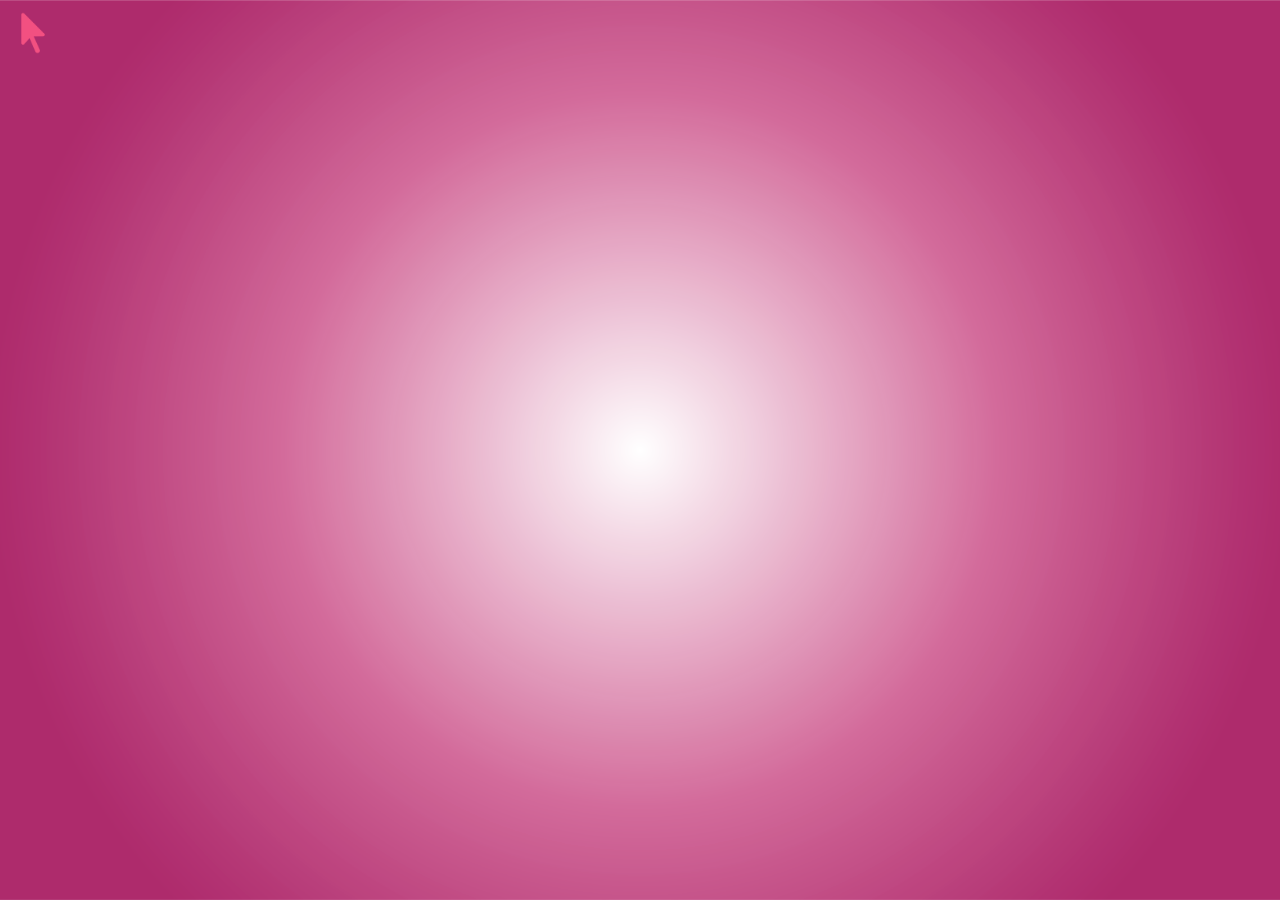
<file: html/design_journal.html>
<html>

<head>
    <meta charset="UTF-8">
    <title>design journal</title>
    <link rel="stylesheet" href="style/style2.css">
    <link href='https://fonts.googleapis.com/css?family=Annie Use Your Telescope' rel='stylesheet'>
</head>

<body>

</body>


<div id="custom-cursor"></div>


<script src="script/script.js"></script>

</html>
</file>
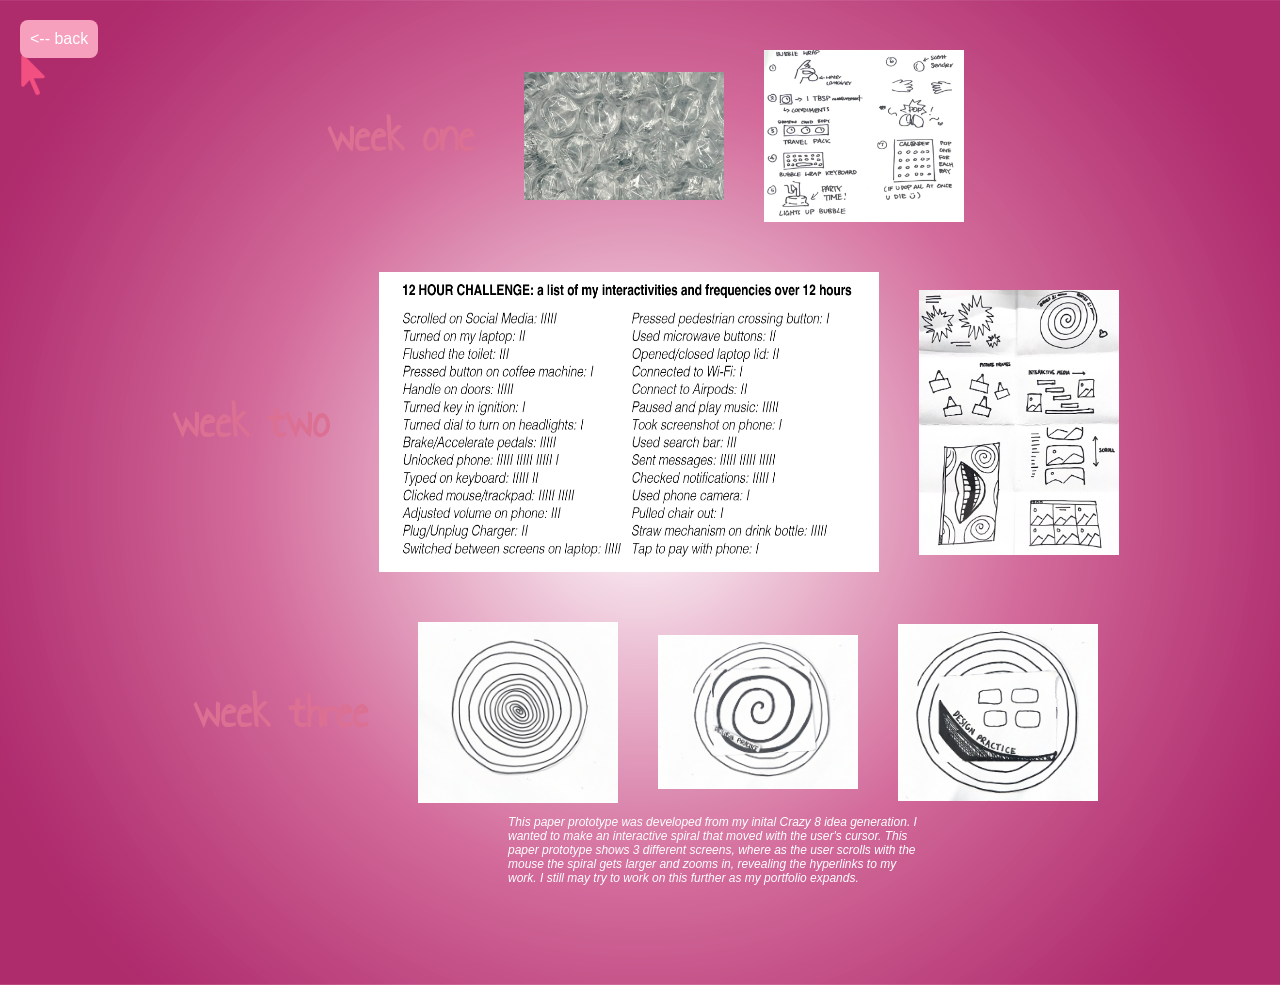
<file: html/interactivities.html>
<html>

<head>
    <meta charset="UTF-8">
    <title>interactivities</title>
    <link rel="stylesheet" href="style/research.css">
    <link href='https://fonts.googleapis.com/css?family=Annie Use Your Telescope' rel='stylesheet'>
</head>

<body>
    <div id="custom-cursor"></div>
    <button class="back-button" onclick="goBack()"> <-- back</button>

            <div class="interactivities1">

                <h1>week one</h1>
                <img src="style/images/bubble.png" alt="bubble wrap" class="float float1">
                <img src="style/images/bubble_idea.png" alt="list of objects inspired by bubble wrap"
                    class="float float2">
            </div>

            <div class="interactivities2">
                <h1>week two</h1>
                <img src="style/images/12hour.png"
                    alt="A list of my interactivites and frequencies over a 12 hour period" class="bigImage float1">
                <img src="style/images/crazy8.png" alt="Idea generation for the layout of my portfolio"
                    class="float float2">
            </div>

            <div class="interactivities3">
                <h1>week three</h1>
                <img src="style/images/paper1.png" alt="paper prototype photo 1" class="float float2">
                <img src="style/images/paper2.png" alt="paper prototype photo 2" class="float float1">
                <img src="style/images/paper3.png" alt="paper prototype photo 3" class="float float2">
            </div>

            <div class="caption">
                <p><i>This paper prototype was developed from my inital Crazy 8 idea generation. I wanted to make an
                        interactive spiral that
                        moved with the user's cursor. This paper prototype shows 3 different screens, where as the user
                        scrolls with the mouse
                        the spiral gets larger and zooms in, revealing the hyperlinks to my work. I still may try to
                        work on
                        this further as my portfolio expands.</i>
                </p>
            </div>
</body>



<script src="script/script.js"></script>

</html>
</file>
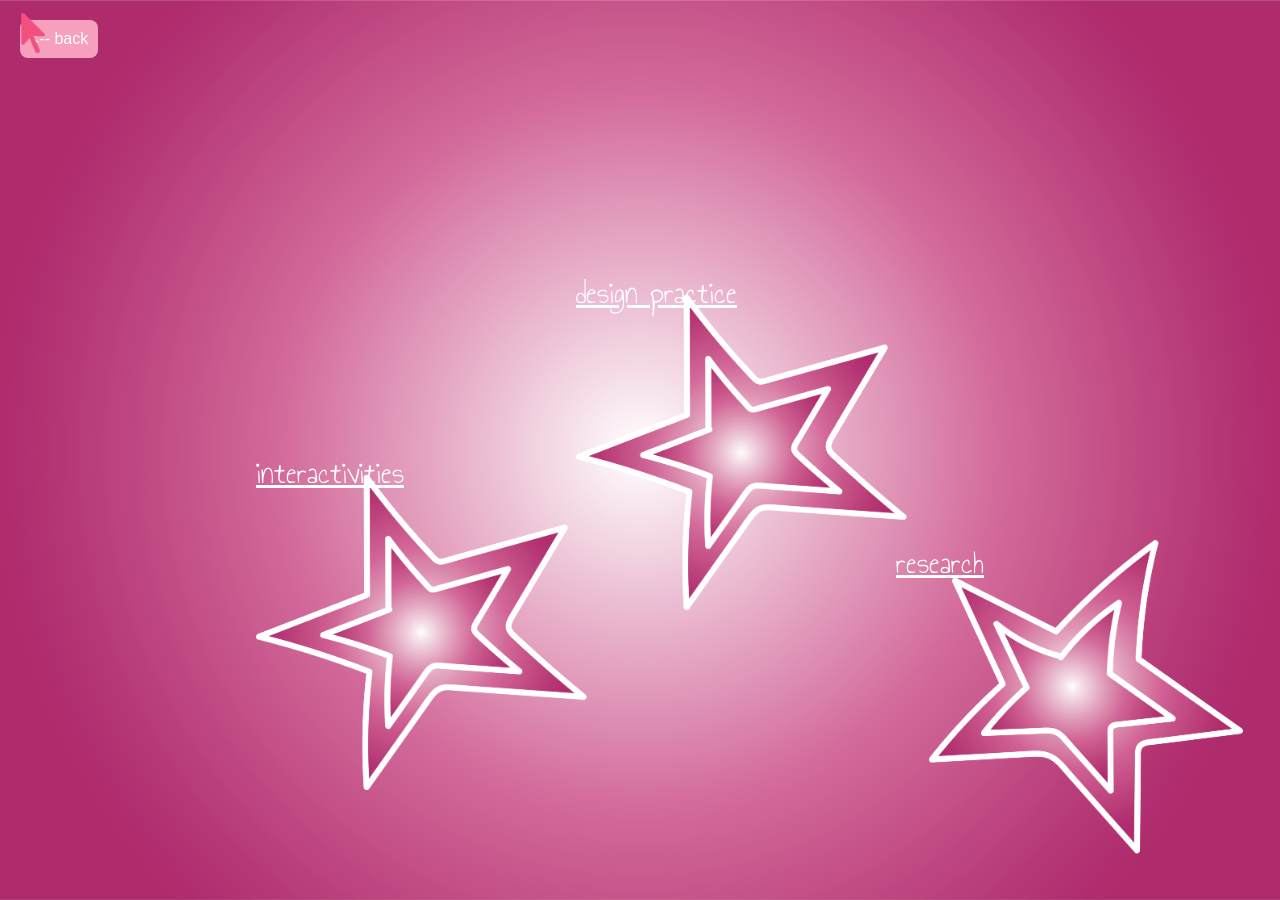
<file: html/more.html>
<html>

<head>
    <meta charset="UTF-8">
    <title>contents</title>
    <link rel="stylesheet" href="style/style2.css">
    <link href='https://fonts.googleapis.com/css?family=Annie Use Your Telescope' rel='stylesheet'>
</head>

<body>
    <button class="back-button" onclick="goBack()"> <-- back</button>

            <div id="custom-cursor"></div>
            <a href="interactivities.html" class="button1">interactivities</a>
            <a href="research.html" class="button2">research</a>
            <a href="design_practice.html" class="button3">design practice</a>
</body>



<script src="script/script.js"></script>

</html>
</file>
<file: html/style/style2.css>
body {
    cursor: none;
    background-image: url(images/gradient.png);
    background-size: cover;
    background-position: center;
}

.button1 {
    position: absolute;
    top: 50%;
    left: 20%;
    width: 350px;
    height: 350px;
    background-image: url('images/design_button.png');
    background-size: contain;
    background-repeat: no-repeat;
    background-position: center;

    font-family: 'Annie Use Your Telescope';
    color: white;
    font-size: 2em;

    animation: orbit 10s linear infinite;
    animation-delay: -3s;
}

.button2 {
    position: absolute;
    top: 60%;
    left: 70%;
    width: 350px;
    height: 350px;
    background-image: url('images/other_button.png');
    background-size: contain;
    background-repeat: no-repeat;
    background-position: center;

    font-family: 'Annie Use Your Telescope';
    font-size: 2em;
    color: white;

    animation: orbit 10s linear infinite;
    animation-delay: -9s;
}

.button3 {
    position: absolute;
    top: 30%;
    left: 45%;
    width: 350px;
    height: 350px;
    background-image: url('images/design_button.png');
    background-size: contain;
    background-repeat: no-repeat;
    background-position: center;

    font-family: 'Annie Use Your Telescope';
    color: white;
    font-size: 2em;

    animation: orbit 10s linear infinite;
    animation-delay: 0s;
}


/* button animation */
@keyframes orbit {
    from {
        transform: translate(-30%, -50%) rotate(0deg) translateX(50px);
    }

    to {
        transform: translate(-30%, -50%) rotate(360deg) translateX(50px);
    }
}


#custom-cursor {
    position: absolute;
    width: 50px;
    height: 50px;
    background-image: url('images/cursor.png');
    background-size: cover;
    pointer-events: none;
    transition: transform 0.1s ease-out;
}

.back-button {
    position: fixed;
    top: 20px;
    left: 20px;
    padding: 10px;
    font-size: 16px;
    border: none;
    border-radius: 8px;
    background-color: #f6a0bd;
    color: white;
    cursor: pointer;
}
</file>
<file: html/style/research.css>
/* GENERAL STYLING */
body {
    cursor: none;
    background-image: url("images/gradient.png");
    background-size: cover;
    background-position: center;
}

h1 {
    font-size: 3em;
    font-family: 'Annie Use Your Telescope';
    color: palevioletred;
    text-align: center;
    padding: 10px;
}

p {
    font-family: Verdana, Geneva, Tahoma, sans-serif;
    margin-left: 40px;
    margin-right: 30px;
    font-size: 15px;
}

.back-button {
    position: fixed;
    top: 20px;
    left: 20px;
    padding: 10px;
    font-size: 16px;
    border: none;
    border-radius: 8px;
    background-color: #f6a0bd;
    color: white;
    cursor: pointer;
}

.back-button:hover {
    background-color: #e889a8;
}


/*RESEARCH HTML*/
#week-one {
    background-color: white;
    width: 500px;
    height: 1300px;
    opacity: 80%;
    margin: 20px;
    border-radius: 35px;

    img {
        width: 250px;
        height: 150px;
        margin-left: 40px;
    }
}

#week-two {
    background-color: white;
    width: 500px;
    height: 1300px;
    opacity: 80%;
    margin: 20px;
    border-radius: 35px;

    img {
        width: 350px;
        height: 200px;
        padding: 5px;
        margin-left: 70px;
    }
}

#week-three {
    background-color: white;
    width: 500px;
    height: 1850px;
    opacity: 80%;
    margin: 20px;
    border-radius: 35px;

    img {
        width: 250px;
        height: 150px;
        margin-left: 40px;
        padding: 5px;
    }
}

#week-four {
    background-color: white;
    width: 500px;
    height: 1300px;
    opacity: 80%;
    margin: 20px;
    border-radius: 35px;

    img {
        width: 250px;
        height: 150px;
        margin-left: 40px;
    }
}

.container {
    display: flex;
    gap: 20px;
    justify-content: center;
    align-items: flex-start;
    flex-wrap: wrap;
}

#custom-cursor {
    position: absolute;
    width: 50px;
    height: 50px;
    background-image: url('images/cursor.png');
    background-size: cover;
    pointer-events: none;
    transition: transform 0.1s ease-out;
    pointer-events: none;
}

.back-button {
    position: fixed;
    top: 20px;
    left: 20px;
    padding: 10px;
    font-size: 16px;
    border: none;
    border-radius: 8px;
    background-color: #f6a0bd;
    color: white;
    cursor: pointer;
}


/*INTERACTIVITIES HTML*/

.interactivities1 {
    display: flex;
    justify-content: center;
    align-items: center;
    gap: 40px;
    margin-top: 50px;
}

.interactivities2 {
    display: flex;
    justify-content: center;
    align-items: center;
    gap: 40px;
    margin-top: 50px;
}

.interactivities3 {
    display: flex;
    justify-content: center;
    align-items: center;
    gap: 40px;
    margin-top: 50px;
}

.caption {
    p {
        display: flex;
        justify-content: center;
        align-items: center;
        gap: 40px;
        margin-left: 500px;
        margin-right: 350px;
        margin-bottom: 100px;
        font-size: 12px;
        color: white;
    }
}

.float {
    width: 200px;
    animation: floating 8s ease-in-out infinite;
}

.bigImage {
    width: 500px;
    height: 300px;
    animation: floating 8s ease-in-out infinite;
}

.float1 {
    animation-duration: 8s;
}

.float2 {
    animation-duration: 10s;
}

@keyframes floating {
    0% {
        transform: translateY(0px);
    }

    50% {
        transform: translateY(-30px);
    }

    100% {
        transform: translateY(0px);
    }
}

/*DESIGN PRACTICE HTML*/
.photos {
    flex-direction: row;
    gap: 20px;
    padding: 100px;
    justify-content: center;
}

.image {
    width: 600px;
    height: 350px;
    object-fit: cover;
    transition: transform 0.3s ease, box-shadow 0.3s ease;
}

.image:hover {
    transform: scale(1.10);
    box-shadow: 0 10px 25px rgba(0, 0, 0, 0.4);
}

.learning {
    background-color: white;
    margin: 40px 100px;
    padding: 20px 30px;
    border-radius: 35px;
    text-align: center;

    p {
        font-family: Verdana, Geneva, Tahoma, sans-serif;
        font-size: 15px;
        margin-top: 0;
        margin-left: 10px;
        margin-right: 10px;
        line-height: 1.5;
    }

    h1 {
        font-size: 3em;
        font-family: 'Annie Use Your Telescope';
        color: palevioletred;
        margin-bottom: 10px;
        margin-top: 0;
    }
}
</file>
